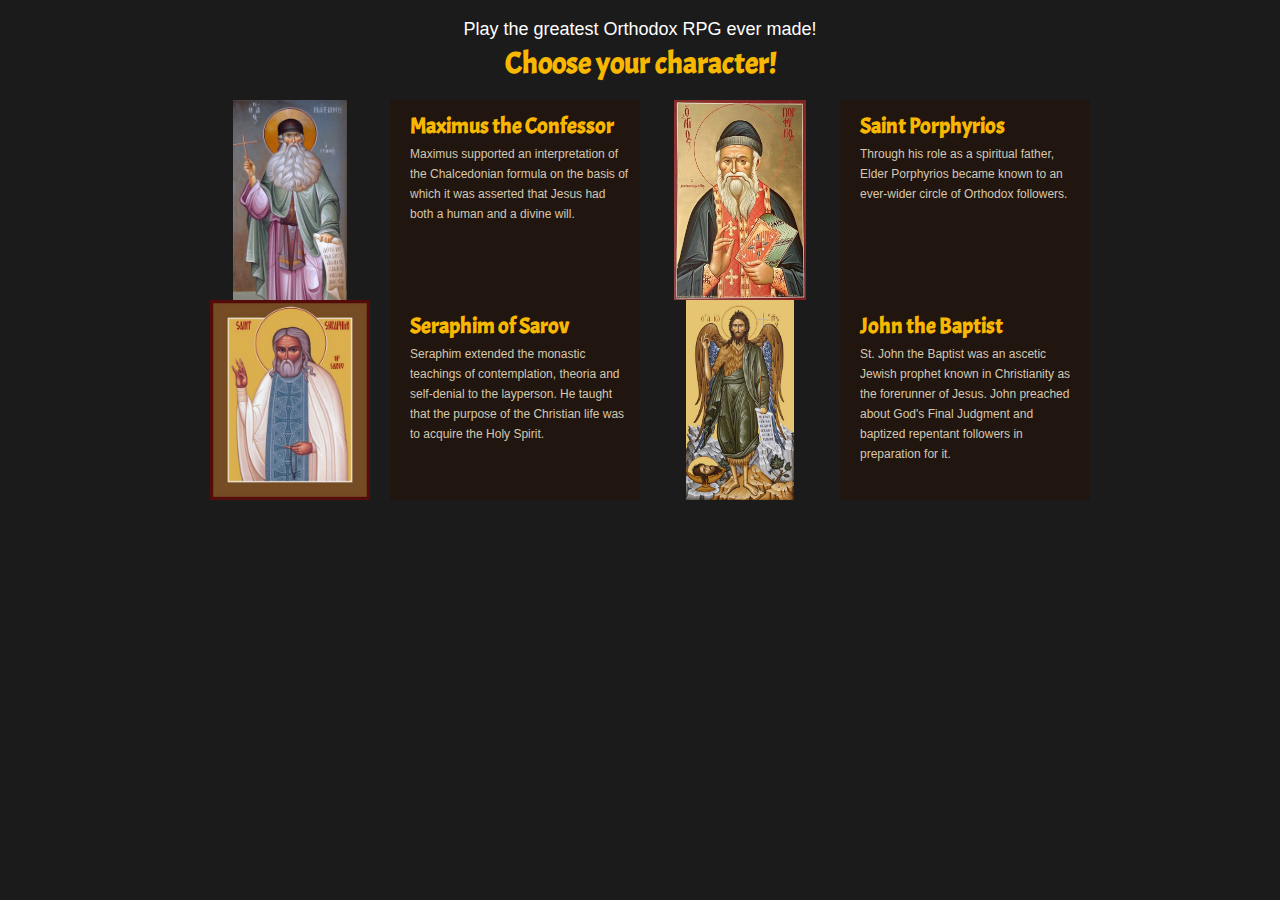
<file: index.html>
<!DOCTYPE html>
<html lang="en">
<head>
  <meta charset="UTF-8">
  <meta http-equiv="X-UA-Compatible" content="IE=edge">
  <meta name="description content="width=device-width, initial-scale=1.0">
  <title></title>
  <link href="https://fonts.googleapis.com/css?family=Acme" rel="stylesheet">
  <link rel="stylesheet" href="style.css">
  <script src="js/gamemanager.js"></script>
  <script src="js/player.js"></script>
  <script src="js/enemy.js"></script>
</head>
<body>
  
<div class="header">
  <p>Play the greatest Orthodox RPG ever made!</p>
  <h2>Choose your character!</h2>

</div>
<div class="interface">
    <a href="#" onclick="GameManager.setGameStart('Maximus the Confessor')">
      <img src="img/avatar-player/maximus the confessor.jpg" alt="Maximus the Confessor">
      <div>
        <h3>Maximus the Confessor</h3>
        <p>Maximus supported an interpretation of the Chalcedonian formula on the basis of which it was asserted that Jesus had both a human and a divine will.</p>
      </div>
    </a>
    <a href="#" onclick="GameManager.setGameStart('Saint Porphyrios')">
      <img src="img/avatar-player/saint porphyrios.jpg" alt="Saint Porphyrios">
      <div>
        <h3>Saint Porphyrios </h3>
        <p>Through his role as a spiritual father, Elder Porphyrios became known to an ever-wider circle of Orthodox followers. </p>
      </div>
    </a>
    <a href="#" onclick="GameManager.setGameStart('Saint Seraphim')">
      <img src="img/avatar-player/saint seraphim.jpg" alt="Saint Seraphim">
      <div>
        <h3>Seraphim of Sarov</h3>
        <p>Seraphim extended the monastic teachings of contemplation, theoria and self-denial to the layperson. He taught that the purpose of the Christian life was to acquire the Holy Spirit.</p>
      </div>
    </a>
    <a href="#" onclick="GameManager.setGameStart('John the Baptist')">
      <img src="img/avatar-player/john the baptist.jpg" alt="John the Baptist">
      <div>
        <h3>John the Baptist</h3>
        <p>St. John the Baptist was an ascetic Jewish prophet known in Christianity as the forerunner of Jesus. John preached about God's Final Judgment and baptized repentant followers in preparation for it.</p>
      </div>
    </a>
  
</div>
<div class="actions">

  
</div>
<div class="arena">

  
</div>
<div class="enemy">

  
</div>
</body>
</html>
</file>
<file: style.css>
img {
  object-fit:scale-down;
  width: 200px;
  height: 200px;
}
* {
  margin: 0;
  padding: 0;
  text-decoration: none;
}

body {
  background-color: #1b1b1b;
}

.header {
  background-color: #1b1b1b;
  height: 100px;
  display: flex;
  flex-direction: column;
  flex-wrap: nowrap;
  align-items: center;
  justify-content: center;
}

.header p {
  font-family: arial;
  font-size: 18px;
  color: #fff;
  padding-bottom: 4px;
}

.header h2 {
  font-family: 'Acme', sans-serif;
  font-size: 30px;
  color: #f8b700;
}

.interface {
  padding: 0;
  width: 100%;
  display: flex;
  flex-wrap: wrap;
  justify-content: center;
  background-color: #1b1b1b;
}

.interface a {
  display: flex;
  flex-wrap: nowrap;
}

.interface img {
  width: 200px;
  height: 200px;
}

.img-avatar {
  width: 200px !important;
  height: 200px !important;
}

.interface div {
  width: 220px;
  padding: 0 10px 0 20px;
  background-color: #211510;
}

.interface a:hover div {
  background-color: #3c1d3d;
}

.interface h3 {
  font-family: 'Acme', sans-serif;
  font-size: 22px;
  color: #f8b700;
  padding: 12px 0 4px;
}

.interface p {
  font-family: arial;
  font-size: 12px;
  color: #d5c8af;
  line-height: 20px;
}

.btn-prefight {
  margin: 0px 726px 0px 726px;
  
  width: 100% !important;
}

.actions {
  width: 100%;
  padding: 7px 0px 7px 0px;
  display: flex;
  flex-wrap: wrap;
}

.actions a {
  width: 33.33%;
  padding: 10px 0px;
  text-align: center;
  font-size: 14px;
  font-family: arial;
  color: #1b1b1b;
}

.actions a:nth-of-type(1) {
  background-color: #e64747;
}

.actions a:nth-of-type(2) {
  background-color: #e6ce47;
}

.actions a:nth-of-type(3) {
  background-color: #6de647;
}

.actions a:hover {
  opacity: 0.9;
}

.arena {
  
  width: 100%;
  height: 300px;
  background-color: #1d373d00;
  background-image: url("img/arena-bg.png");
  background-position: center;
  background-repeat: no-repeat;
  background-size: 50vh;
  visibility: hidden;
}

.enemy {
  padding-top:7px;
  width: 100%;
  display: flex;
  flex-wrap: wrap;
  justify-content: center;
  background-color: #1b1b1b;
}

.enemy a {
  display: flex;
  flex-wrap: nowrap;
}

.enemy img {
  object-fit:scale-down;
  width: 200px;
  height: 200px;
}

.enemy div {
  width: 220px;
  padding: 0 10px 0 20px;
  background-color: #211510;
}

.enemy a:hover div {
  background-color: #3c1d3d;
}

.enemy h3 {
  font-family: 'Acme', sans-serif;
  font-size: 22px;
  color: #f8b700;
  padding: 12px 0 4px;
}

.enemy p {
  font-family: arial;
  font-size: 12px;
  color: #d5c8af;
  line-height: 20px;
}
</file>
